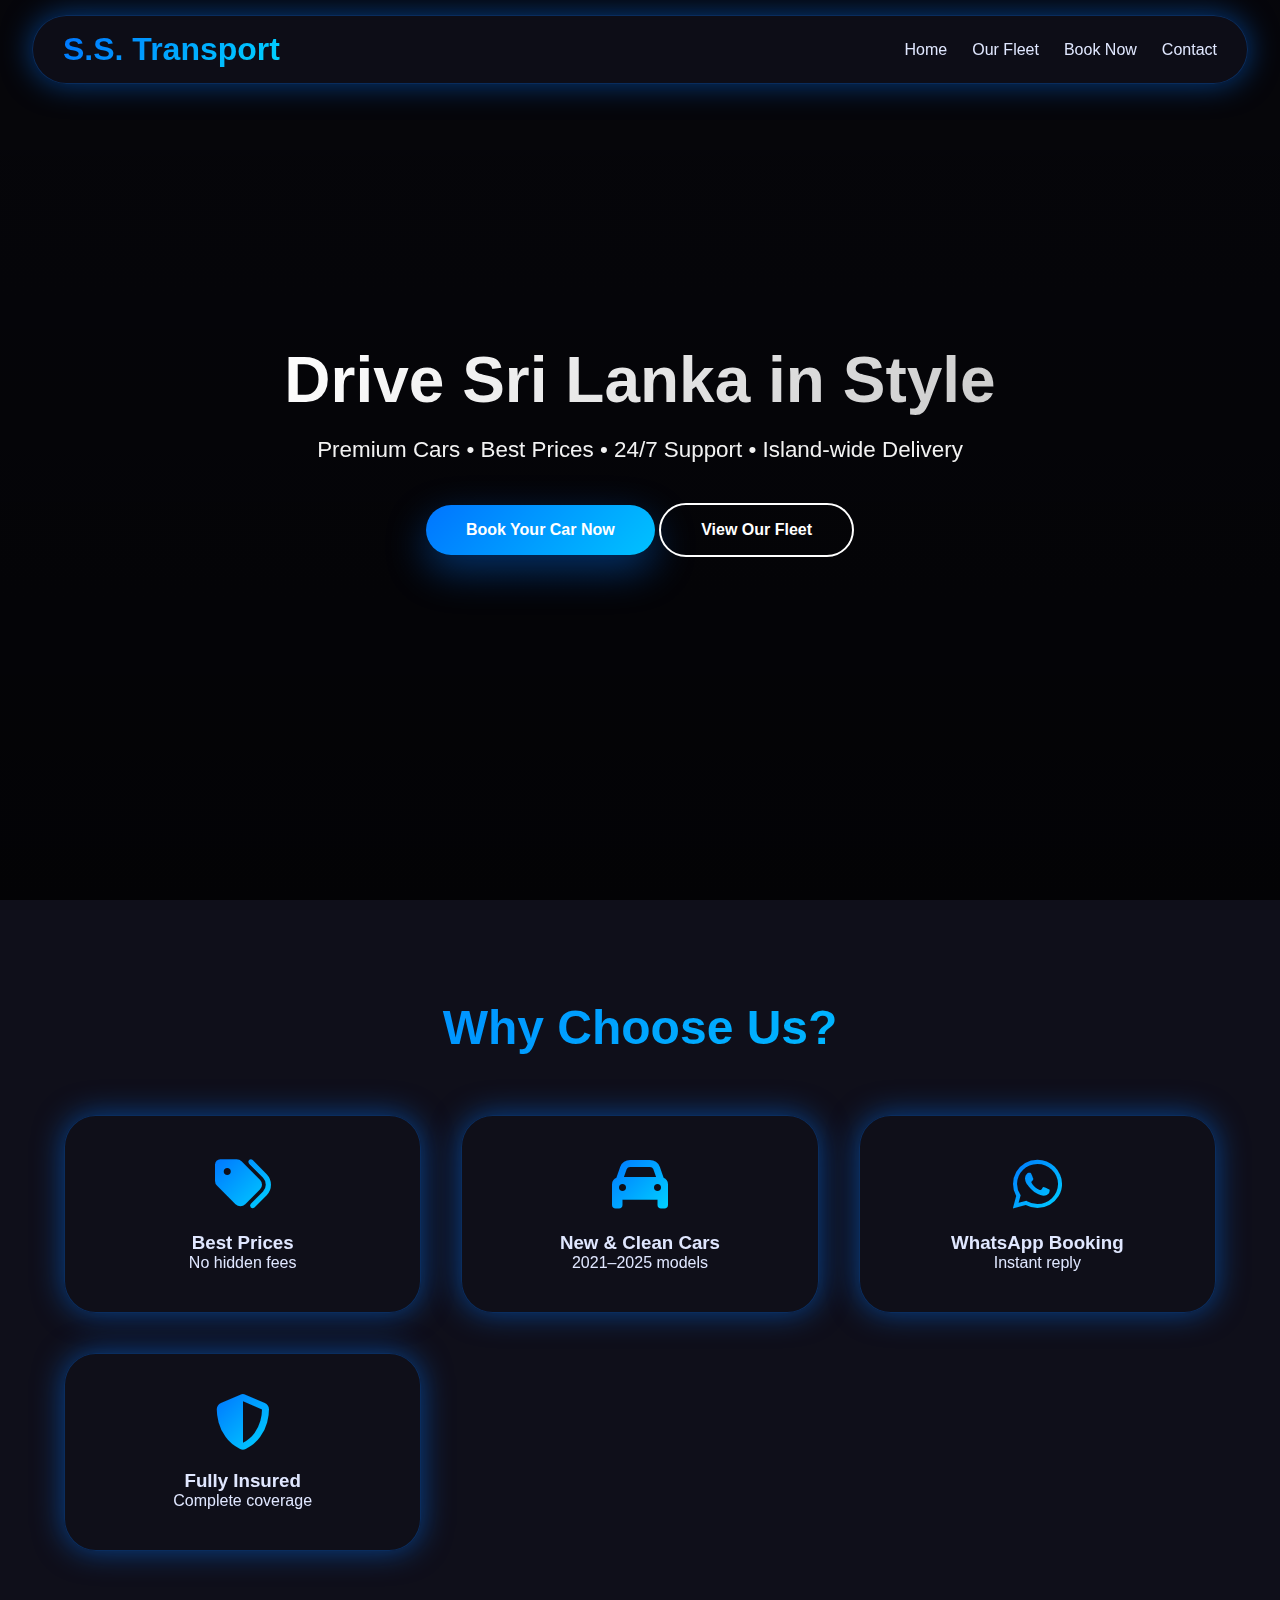
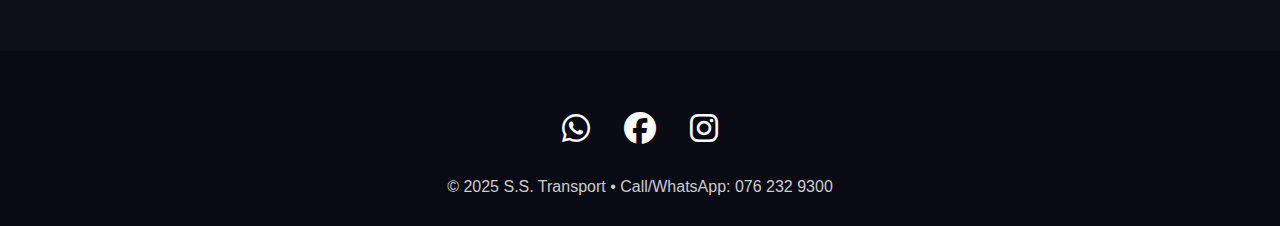
<file: index.html>
<!DOCTYPE html>
<html lang="en" data-theme="dark">
<head>
  <meta charset="UTF-8" />
  <meta name="viewport" content="width=device-width, initial-scale=1.0"/>
  <title>S.S. Transport - Premium Rent-A-Car</title>
  <link href="https://fonts.googleapis.com/css2?family=Inter:wght@300;400;500;600;700;800&family=Satoshi:wght@400;500;700&display=swap" rel="stylesheet">
  <link rel="stylesheet" href="https://cdnjs.cloudflare.com/ajax/libs/font-awesome/6.6.0/css/all.min.css"/>
  <style>
    :root { --primary: #0075ff; --bg: #0f0f1a; --text: #e0e7ff; --glass: rgba(15,15,26,0.85); --border: rgba(0,117,255,0.3); --glow: 0 0 30px rgba(0,117,255,0.5); }
    * { margin:0; padding:0; box-sizing:border-box; }
    body { font-family:'Satoshi',sans-serif; background:var(--bg); color:var(--text); min-height:100vh; overflow-x:hidden; }
    header { position:fixed; top:15px; left:50%; transform:translateX(-50%); z-index:1000; width:95%; max-width:1500px; transition:all .4s; }
    .nav-glass { background:var(--glass); backdrop-filter:blur(20px); border:1px solid var(--border); border-radius:60px; padding:15px 30px; box-shadow:var(--glow); display:flex; justify-content:space-between; align-items:center; }
    .logo { font-size:2rem; font-weight:800; background:linear-gradient(135deg,#0075ff,#00d4ff); -webkit-background-clip:text; -webkit-text-fill-color:transparent; }
    .nav-links { display:flex; gap:25px; }
    .nav-links a { color:var(--text); text-decoration:none; font-weight:500; position:relative; }
    .nav-links a::after { content:''; position:absolute; width:0; height:3px; bottom:-8px; left:50%; background:linear-gradient(90deg,#0075ff,#00d4ff); transition:.4s; }
    .nav-links a:hover::after { width:100%; left:0; }
    .hamburger { display:none; cursor:pointer; font-size:1.8rem; color:var(--text); }
    .hero { height:100vh; min-height:600px; background:linear-gradient(rgba(0,0,0,.6),rgba(0,0,0,.8)), url('https://images.unsplash.com/photo-1492144534655-ae79c964c9d7?q=80&w=2070') center/cover no-repeat; display:flex; align-items:center; justify-content:center; text-align:center; color:white; padding:0 20px; }
    .hero h1 { font-size:4rem; font-weight:800; background:linear-gradient(135deg,#fff,#ccc); -webkit-background-clip:text; -webkit-text-fill-color:transparent; margin-bottom:20px; }
    .hero p { font-size:1.4rem; max-width:800px; margin:0 auto 40px; opacity:0.95; }
    .btn { padding:16px 40px; border-radius:60px; font-weight:600; text-decoration:none; transition:all .4s; display:inline-block; }
    .btn-primary { background:linear-gradient(135deg,#0075ff,#00c2ff); color:white; box-shadow:0 15px 40px rgba(0,117,255,.4); }
    .btn-primary:hover { transform:translateY(-8px); }
    .btn-outline { background:transparent; color:white; border:2px solid white; }
    .btn-outline:hover { background:white; color:#222; }
    .features { padding:100px 5%; text-align:center; }
    .features h2 { font-size:3rem; background:linear-gradient(135deg,#0075ff,#00d4ff); -webkit-background-clip:text; -webkit-text-fill-color:transparent; margin-bottom:60px; }
    .features-grid { display:grid; grid-template-columns:repeat(auto-fit,minmax(280px,1fr)); gap:40px; max-width:1400px; margin:0 auto; }
    .feature-card { background:var(--glass); backdrop-filter:blur(20px); padding:40px 25px; border-radius:32px; border:1px solid var(--border); box-shadow:var(--glow); transition:.5s; }
    .feature-card:hover { transform:translateY(-15px); }
    .feature-card i { font-size:3.5rem; background:linear-gradient(135deg,#0075ff,#00d4ff); -webkit-background-clip:text; -webkit-text-fill-color:transparent; margin-bottom:20px; }
    footer { background:#0a0a15; color:#ccc; padding:60px 20px 30px; text-align:center; }
    .social-links a { color:#fff; font-size:2rem; margin:0 15px; transition:.3s; }
    .social-links a:hover { color:#0075ff; }

    /* Responsive */
    @media (max-width:992px) {
      .nav-links { position:fixed; top:0; right:-100%; width:300px; height:100vh; background:var(--bg); flex-direction:column; justify-content:center; align-items:center; transition:.4s; box-shadow:-10px 0 30px rgba(0,0,0,.5); }
      .nav-links.active { right:0; }
      .hamburger { display:block; }
      .hero h1 { font-size:3rem; }
    }
    @media (max-width:576px) {
      .hero h1 { font-size:2.5rem; }
      .hero p { font-size:1.2rem; }
      .btn { padding:14px 30px; font-size:1.1rem; display:block; margin:10px auto; max-width:280px; }
      .features h2 { font-size:2.4rem; }
    }
  </style>
</head>
<body>
  <header>
    <div class="nav-glass">
      <div class="logo">S.S. Transport</div>
      <div class="nav-links" id="navLinks">
        <a href="index.html">Home</a>
        <a href="fleet.html">Our Fleet</a>
        <a href="booking.html">Book Now</a>
        <a href="contact.html">Contact</a>
      </div>
      <div class="hamburger" onclick="document.getElementById('navLinks').classList.toggle('active')">
        <i class="fas fa-bars"></i>
      </div>
    </div>
  </header>

  <section class="hero">
    <div>
      <h1>Drive Sri Lanka in Style</h1>
      <p>Premium Cars • Best Prices • 24/7 Support • Island-wide Delivery</p>
      <a href="booking.html" class="btn btn-primary">Book Your Car Now</a>
      <a href="fleet.html" class="btn btn-outline">View Our Fleet</a>
    </div>
  </section>

  <section class="features">
    <h2>Why Choose Us?</h2>
    <div class="features-grid">
      <div class="feature-card"><i class="fas fa-tags"></i><h3>Best Prices</h3><p>No hidden fees</p></div>
      <div class="feature-card"><i class="fas fa-car"></i><h3>New & Clean Cars</h3><p>2021–2025 models</p></div>
      <div class="feature-card"><i class="fab fa-whatsapp"></i><h3>WhatsApp Booking</h3><p>Instant reply</p></div>
      <div class="feature-card"><i class="fas fa-shield-alt"></i><h3>Fully Insured</h3><p>Complete coverage</p></div>
    </div>
  </section>

  <footer>
    <div class="social-links">
      <a href="https://wa.me/94762329300"><i class="fab fa-whatsapp"></i></a>
      <a href="#"><i class="fab fa-facebook"></i></a>
      <a href="#"><i class="fab fa-instagram"></i></a>
    </div>
    <p style="margin-top:30px;">© 2025 S.S. Transport • Call/WhatsApp: 076 232 9300</p>
  </footer>
</body>
</html>
</file>
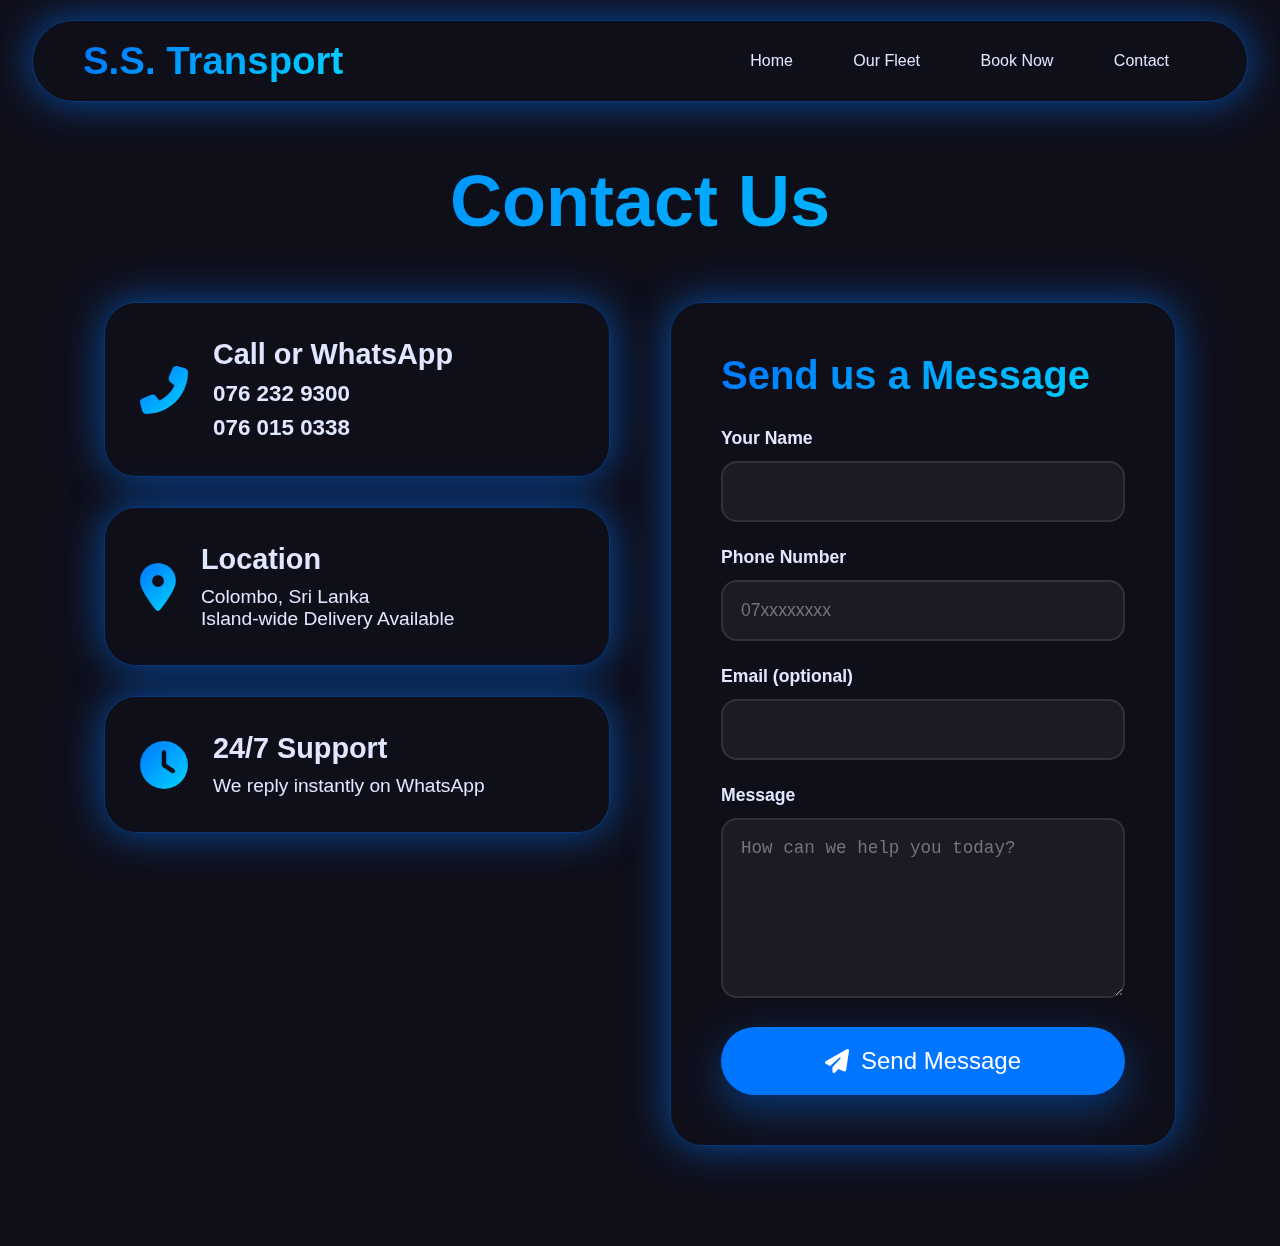
<file: contact.html>
<!DOCTYPE html>
<html lang="en" data-theme="dark">
<head>
  <meta charset="UTF-8" />
  <meta name="viewport" content="width=device-width, initial-scale=1.0"/>
  <title>Contact Us - S.S. Transport</title>
  <link href="https://fonts.googleapis.com/css2?family=Inter:wght@300;400;500;600;700;800&family=Satoshi:wght@400;500;700&display=swap" rel="stylesheet">
  <link rel="stylesheet" href="https://cdnjs.cloudflare.com/ajax/libs/font-awesome/6.6.0/css/all.min.css"/>
  <style>
    :root { --primary: #0075ff; --bg: #0f0f1a; --text: #e0e7ff; --glass: rgba(15,15,26,0.92); --border: rgba(0,117,255,0.4); --glow: 0 0 40px rgba(0,117,255,0.6); }
    * { margin:0; padding:0; box-sizing:border-box; }
    body { font-family:'Satoshi',sans-serif; background:var(--bg); color:var(--text); padding-top:120px; min-height:100vh; }
    header { position:fixed; top:20px; left:50%; transform:translateX(-50%); z-index:1000; width:95%; max-width:1500px; }
    .nav-glass { background:var(--glass); backdrop-filter:blur(20px); border:1px solid var(--border); border-radius:60px; padding:18px 50px; box-shadow:var(--glow); display:flex; justify-content:space-between; align-items:center; }
    .logo { font-size:2.4rem; font-weight:800; background:linear-gradient(135deg,#0075ff,#00d4ff); -webkit-background-clip:text; -webkit-text-fill-color:transparent; }
    .nav-links a { margin:0 28px; text-decoration:none; color:var(--text); font-weight:500; position:relative; }
    .nav-links a::after { content:''; position:absolute; width:0; height:3px; bottom:-10px; left:50%; background:linear-gradient(90deg,#0075ff,#00d4ff); transition:.4s; border-radius:2px; }
    .nav-links a:hover::after { width:100%; left:0; }
    .hero-title { text-align:center; padding:40px 20px 60px; font-size:4.5rem; font-weight:800; background:linear-gradient(135deg,#0075ff,#00d4ff); -webkit-background-clip:text; -webkit-text-fill-color:transparent; }
    .contact-container { max-width:1200px; margin:0 auto 100px; padding:0 5%; display:grid; grid-template-columns:1fr 1fr; gap:60px; }
    .contact-info { display:flex; flex-direction:column; gap:30px; }
    .info-card { background:var(--glass); backdrop-filter:blur(20px); padding:35px; border-radius:32px; border:1px solid var(--border); box-shadow:var(--glow); display:flex; align-items:center; gap:25px; }
    .info-card i { font-size:3rem; background:linear-gradient(135deg,#0075ff,#00d4ff); -webkit-background-clip:text; -webkit-text-fill-color:transparent; }
    .info-card h3 { font-size:1.8rem; margin-bottom:10px; }
    .contact-form-card { background:var(--glass); backdrop-filter:blur(20px); padding:50px; border-radius:32px; border:1px solid var(--border); box-shadow:var(--glow); }
    .form-group { margin-bottom:25px; }
    label { display:block; margin-bottom:12px; font-weight:600; font-size:1.1rem; }
    input, textarea { width:100%; padding:18px; border-radius:16px; border:2px solid rgba(255,255,255,.1); background:rgba(255,255,255,.05); color:var(--text); font-size:1.1rem; resize:vertical; }
    textarea { min-height:180px; }
    .btn-send { width:100%; padding:20px; font-size:1.5rem; background:#0075ff; color:white; border:none; border-radius:60px; cursor:pointer; box-shadow:0 15px 40px rgba(0,117,255,.4); transition:all .4s; margin-top:20px; display:flex; align-items:center; justify-content:center; gap:12px; }
    .btn-send:hover:not(:disabled) { transform:translateY(-8px); box-shadow:0 25px 60px rgba(0,117,255,.6); }
    .btn-send:disabled { opacity:0.7; cursor:not-allowed; }
    .map { margin-top:80px; border-radius:32px; overflow:hidden; box-shadow:var(--glow); }
    .map iframe { width:100%; height:500px; border:none; }
    .success-message { text-align:center; padding:20px; background:#25d366; color:white; border-radius:20px; margin-top:20px; font-size:1.3rem; font-weight:600; display:none; box-shadow:0 0 30px rgba(37,211,102,.6); }
    @media (max-width:992px) { .contact-container { grid-template-columns:1fr; } }
  </style>
</head>
<body>
  <header>
    <div class="nav-glass">
      <div class="logo">S.S. Transport</div>
      <div class="nav-links">
        <a href="index.html">Home</a>
        <a href="fleet.html">Our Fleet</a>
        <a href="booking.html">Book Now</a>
        <a href="contact.html">Contact</a>
      </div>
    </div>
  </header>

  <h1 class="hero-title">Contact Us</h1>

  <div class="contact-container">
    <div class="contact-info">
      <div class="info-card">
        <i class="fas fa-phone-alt"></i>
        <div>
          <h3>Call or WhatsApp</h3>
          <p style="font-size:1.4rem; margin:8px 0;"><strong>076 232 9300</strong></p>
          <p style="font-size:1.4rem;"><strong>076 015 0338</strong></p>
        </div>
      </div>
      <div class="info-card">
        <i class="fas fa-map-marker-alt"></i>
        <div>
          <h3>Location</h3>
          <p style="font-size:1.2rem;">Colombo, Sri Lanka<br>Island-wide Delivery Available</p>
        </div>
      </div>
      <div class="info-card">
        <i class="fas fa-clock"></i>
        <div>
          <h3>24/7 Support</h3>
          <p style="font-size:1.2rem;">We reply instantly on WhatsApp</p>
        </div>
      </div>
    </div>

    <div class="contact-form-card">
      <h2 style="font-size:2.5rem; margin-bottom:30px; background:linear-gradient(135deg,#0075ff,#00d4ff); -webkit-background-clip:text; -webkit-text-fill-color:transparent;">
        Send us a Message
      </h2>
      <form id="contactForm">
        <div class="form-group">
          <label>Your Name</label>
          <input type="text" id="name" required />
        </div>
        <div class="form-group">
          <label>Phone Number</label>
          <input type="tel" id="phone" placeholder="07xxxxxxxx" required />
        </div>
        <div class="form-group">
          <label>Email (optional)</label>
          <input type="email" id="email" />
        </div>
        <div class="form-group">
          <label>Message</label>
          <textarea id="message" required placeholder="How can we help you today?"></textarea>
        </div>

        <button type="submit" id="sendBtn" class="btn-send">
          <i class="fas fa-paper-plane"></i> <span>Send Message</span>
        </button>
      </form>

      <div class="success-message" id="successMsg">
        <i class="fas fa-check-circle"></i> Message sent! We'll contact you shortly on WhatsApp.
      </div>
    </div>
  </div>

  <script>
    // FIXED & WORKING WEBHOOK
    const webhookURL = "https://discord.com/api/webhooks/1440888438667870239/bQYBxtiSyMwbFBbj2irDpJ3XeshESJQ5YpX4ZUmB5VmmG_ypOSAJfiuxx0nhAJ2760fi";

    document.getElementById('contactForm').onsubmit = async function(e) {
      e.preventDefault();

      const name = document.getElementById('name').value.trim();
      const phone = document.getElementById('phone').value.trim();
      const email = document.getElementById('email').value.trim();
      const message = document.getElementById('message').value.trim();

      if (!name || !phone || !message) {
        alert('Please fill in Name, Phone and Message!');
        return;
      }

      const btn = document.getElementById('sendBtn');
      const txt = btn.querySelector('span');
      btn.disabled = true;
      txt.textContent = 'Sending...';

      const payload = {
        embeds: [{
          title: "NEW CONTACT FORM MESSAGE!",
          description: "**S.S. Transport – Website Inquiry**",
          color: 0x00ff00,
          fields: [
            { name: "Customer Name", value: name, inline: true },
            { name: "Phone (WhatsApp)", value: `[${phone}](https://wa.me/94${phone.replace(/\D/g,'')})`, inline: true },
            { name: "Email", value: email || "—not provided—", inline: true },
            { name: "Message", value: message, inline: false }
          ],
          timestamp: new Date().toISOString(),
          footer: { text: "S.S. Transport • Instant Notification" }
        }]
      };

      try {
        await fetch(webhookURL, {
          method: "POST",
          headers: { "Content-Type": "application/json" },
          body: JSON.stringify(payload)
        });

        document.getElementById('successMsg').style.display = 'block';
        setTimeout(() => document.getElementById('successMsg').style.display = 'none', 8000);
        e.target.reset();
      } catch (err) {
        alert("No internet – please WhatsApp us directly: 076 232 9300");
      } finally {
        btn.disabled = false;
        txt.textContent = 'Send Message';
      }
    };
  </script>
</body>
</html>
</file>
